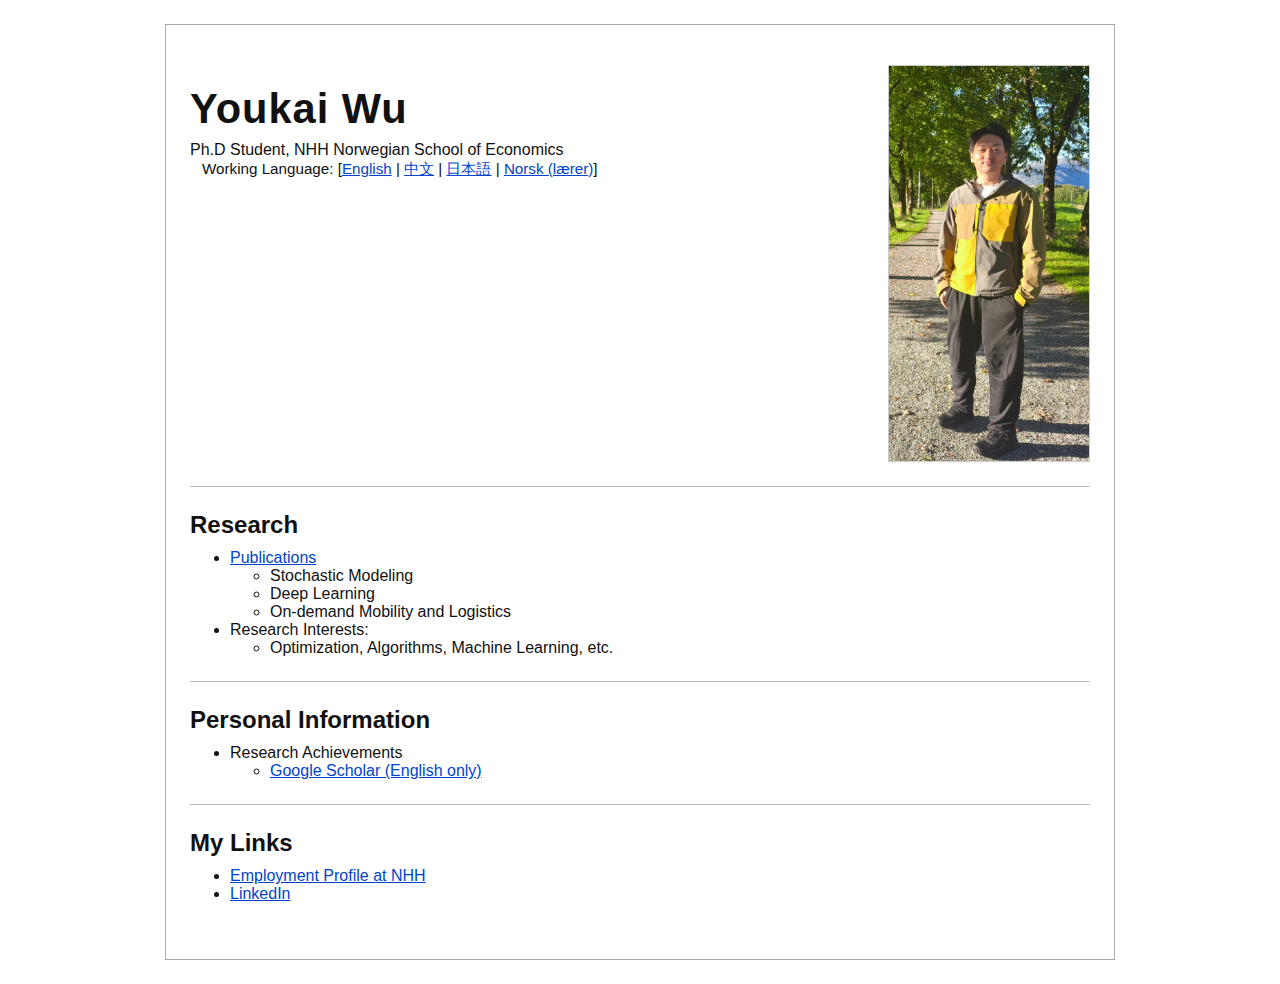
<file: index.html>
<!DOCTYPE html>
<html lang="en">
<head>
    <meta charset="UTF-8">
    <meta name="viewport" content="width=device-width, initial-scale=1.0">
    <title>Youkai Wu's Homepage</title>
    <style>
        body {
            font-family: Arial, Helvetica, sans-serif;
            background: #fff;
            color: #111;
            margin: 24px;
        }
        .container {
            border: 1px solid #aaa;
            background: #fff;
            padding: 32px 24px;
            max-width: 900px;
            margin: 0 auto;
        }
        .header-area {
            display: flex;
            flex-wrap: wrap;
            align-items: flex-start;
            justify-content: space-between;
            margin-bottom: 20px;
        }
        .header-text {
            flex: 1;
            min-width: 300px;
        }
        .header-img {
            width: 200px;      /* 控制宽度 */
            height: auto;      /* 高度自动匹配比例 */
            object-fit: cover; /* 可留或去掉，去掉更自然 */
            border: 1px solid #ccc;
            background: #eee;
            margin-left: 24px;
            margin-top: 8px;
        }
        h1 {
            font-size: 2.6em;
            font-weight: bold;
            margin-bottom: 8px;
            letter-spacing: 1px;
        }
        hr {
            margin: 24px 0;
            border-top: 1px solid #bbb;
            border-bottom: none;
        }
        h2 {
            font-size: 1.5em;
            margin-bottom: 10px;
        }
        ul {
            margin-top: 0;
        }
        .section {
            margin-bottom: 24px;
        }
        a {
            color: #0044cc;
            text-decoration: underline;
        }
        .lang-switch {
            font-size: 0.95em;
            margin-left: 12px;
        }
        .links-title {
            font-weight: bold;
            color: #2200cc;
            font-size: 1.25em;
            text-decoration: underline;
        }
        @media (max-width: 680px) {
            .container {
                padding: 12px 2vw;
            }
            .header-area {
                flex-direction: column;
                align-items: flex-start;
            }
            .header-img {
                margin-left: 0;
                margin-top: 18px;
                width: 100%;
                max-width: 350px;
                height: auto;
            }
        }
    </style>
</head>
<body>
    <div class="container">
        <div class="header-area">
            <div class="header-text">
                <h1>Youkai Wu</h1>
                <div>Ph.D Student, NHH Norwegian School of Economics</div>
                <div class="lang-switch">Working Language: [<a href="index.html">English</a> | <a href="index_Chinese.html">中文</a> | <a href="index_Japanese.html">日本語</a> | <a href="index_Norwegian.html">Norsk (lærer)</a>]</div>
            </div>
            <img class="header-img" src="Profile/Youkai.jpg" alt="Profile/">
        </div>
        <hr>

        <div class="section">
            <h2>Research</h2>
            <ul>
                <li><a href="recent_research.html">Publications</a>
                    <ul>
                        <li>Stochastic Modeling</li>
                        <li>Deep Learning</li>
                        <li>On-demand Mobility and Logistics</li>
                    </ul>
                </li>
                <li>Research Interests:
                    <ul>
                        <li>Optimization, Algorithms, Machine Learning, etc.</li>
                    </ul>
                </li>
            </ul>
        </div>

        <hr>

        <div class="section">
            <h2>Personal Information</h2>
            <ul>
                <li>Research Achievements
                    <ul>
                        <li><a href="https://scholar.google.com/citations?user=KqmBkNoAAAAJ&hl=en&oi=ao" target="_blank">Google Scholar (English only)</a></li>
                    </ul>
                </li>
            </ul>
        </div>

        <hr>

        <div class="section">
            <h2>My Links</h2>
            <ul>
                <li><a href="https://www.nhh.no/en/employees/faculty/youkai-wu/" target="_blank">Employment Profile at NHH</a></li>
                <li><a href="www.linkedin.com/in/youkai-wu-86130b110/" target="_blank">LinkedIn</a></li>
            </ul>
        </div>
    </div>
</body>
</html>
</file>
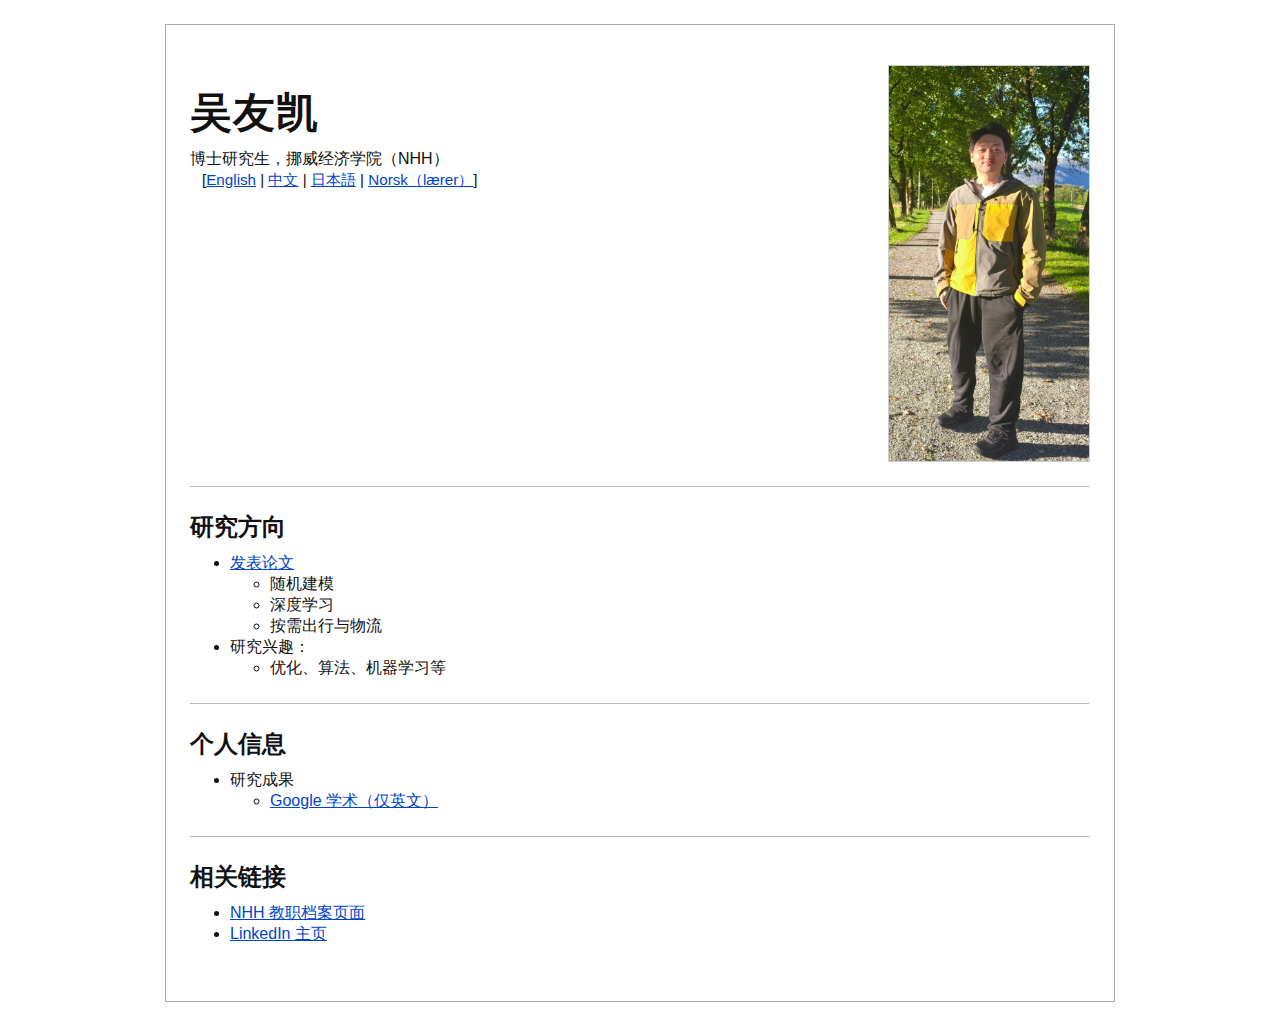
<file: index_Chinese.html>
<!DOCTYPE html>
<html lang="zh">
<head>
    <meta charset="UTF-8">
    <meta name="viewport" content="width=device-width, initial-scale=1.0">
    <title>吴友凯的主页</title>
    <style>
        body {
            font-family: Arial, Helvetica, sans-serif;
            background: #fff;
            color: #111;
            margin: 24px;
        }
        .container {
            border: 1px solid #aaa;
            background: #fff;
            padding: 32px 24px;
            max-width: 900px;
            margin: 0 auto;
        }
        .header-area {
            display: flex;
            flex-wrap: wrap;
            align-items: flex-start;
            justify-content: space-between;
            margin-bottom: 20px;
        }
        .header-text {
            flex: 1;
            min-width: 300px;
        }
        .header-img {
            width: 200px;
            height: auto;
            object-fit: cover;
            border: 1px solid #ccc;
            background: #eee;
            margin-left: 24px;
            margin-top: 8px;
        }
        h1 {
            font-size: 2.6em;
            font-weight: bold;
            margin-bottom: 8px;
            letter-spacing: 1px;
        }
        hr {
            margin: 24px 0;
            border-top: 1px solid #bbb;
            border-bottom: none;
        }
        h2 {
            font-size: 1.5em;
            margin-bottom: 10px;
        }
        ul {
            margin-top: 0;
        }
        .section {
            margin-bottom: 24px;
        }
        a {
            color: #0044cc;
            text-decoration: underline;
        }
        .lang-switch {
            font-size: 0.95em;
            margin-left: 12px;
        }
        .links-title {
            font-weight: bold;
            color: #2200cc;
            font-size: 1.25em;
            text-decoration: underline;
        }
        @media (max-width: 680px) {
            .container {
                padding: 12px 2vw;
            }
            .header-area {
                flex-direction: column;
                align-items: flex-start;
            }
            .header-img {
                margin-left: 0;
                margin-top: 18px;
                width: 100%;
                max-width: 350px;
                height: auto;
            }
        }
    </style>
</head>
<body>
    <div class="container">
        <div class="header-area">
            <div class="header-text">
                <h1>吴友凯</h1>
                <div>博士研究生，挪威经济学院（NHH）</div>
                <div class="lang-switch">
                    [<a href="#">English</a> | <a href="#">中文</a> | <a href="#">日本語</a> | <a href="#">Norsk（lærer）</a>]
                </div>
            </div>
            <img class="header-img" src="Profile/Youkai.jpg" alt="个人照片">
        </div>

        <hr>

        <div class="section">
            <h2>研究方向</h2>
            <ul>
                <li>
                    <a href="recent_research.html">发表论文</a>
                    <ul>
                        <li>随机建模</li>
                        <li>深度学习</li>
                        <li>按需出行与物流</li>
                    </ul>
                </li>
                <li>
                    研究兴趣：
                    <ul>
                        <li>优化、算法、机器学习等</li>
                    </ul>
                </li>
            </ul>
        </div>

        <hr>

        <div class="section">
            <h2>个人信息</h2>
            <ul>
                <li>
                    研究成果
                    <ul>
                        <li><a href="https://scholar.google.com/citations?user=KqmBkNoAAAAJ&hl=en&oi=ao" target="_blank">Google 学术（仅英文）</a></li>
                    </ul>
                </li>
            </ul>
        </div>

        <hr>

        <div class="section">
            <h2>相关链接</h2>
            <ul>
                <li><a href="https://www.nhh.no/en/employees/faculty/youkai-wu/" target="_blank">NHH 教职档案页面</a></li>
                <li><a href="https://www.linkedin.com/in/youkai-wu-86130b110/" target="_blank">LinkedIn 主页</a></li>
            </ul>
        </div>
    </div>
</body>
</html>
</file>
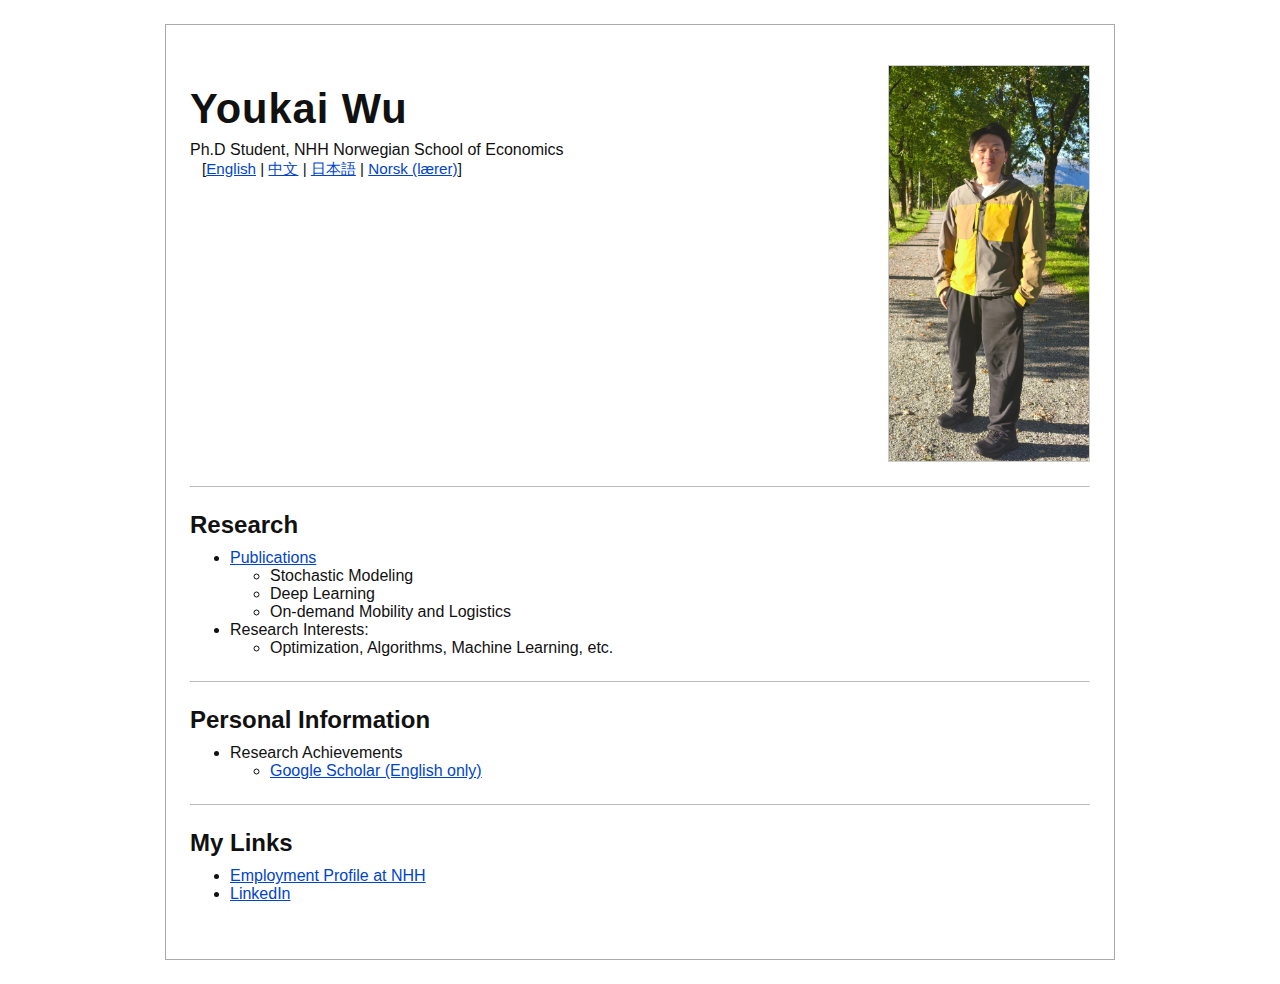
<file: index_English.html>
<!DOCTYPE html>
<html lang="en">
<head>
    <meta charset="UTF-8">
    <meta name="viewport" content="width=device-width, initial-scale=1.0">
    <title>Youkai Wu's Homepage</title>
    <style>
        body {
            font-family: Arial, Helvetica, sans-serif;
            background: #fff;
            color: #111;
            margin: 24px;
        }
        .container {
            border: 1px solid #aaa;
            background: #fff;
            padding: 32px 24px;
            max-width: 900px;
            margin: 0 auto;
        }
        .header-area {
            display: flex;
            flex-wrap: wrap;
            align-items: flex-start;
            justify-content: space-between;
            margin-bottom: 20px;
        }
        .header-text {
            flex: 1;
            min-width: 300px;
        }
        .header-img {
            width: 200px;      /* 控制宽度 */
            height: auto;      /* 高度自动匹配比例 */
            object-fit: cover; /* 可留或去掉，去掉更自然 */
            border: 1px solid #ccc;
            background: #eee;
            margin-left: 24px;
            margin-top: 8px;
        }
        h1 {
            font-size: 2.6em;
            font-weight: bold;
            margin-bottom: 8px;
            letter-spacing: 1px;
        }
        hr {
            margin: 24px 0;
            border-top: 1px solid #bbb;
            border-bottom: none;
        }
        h2 {
            font-size: 1.5em;
            margin-bottom: 10px;
        }
        ul {
            margin-top: 0;
        }
        .section {
            margin-bottom: 24px;
        }
        a {
            color: #0044cc;
            text-decoration: underline;
        }
        .lang-switch {
            font-size: 0.95em;
            margin-left: 12px;
        }
        .links-title {
            font-weight: bold;
            color: #2200cc;
            font-size: 1.25em;
            text-decoration: underline;
        }
        @media (max-width: 680px) {
            .container {
                padding: 12px 2vw;
            }
            .header-area {
                flex-direction: column;
                align-items: flex-start;
            }
            .header-img {
                margin-left: 0;
                margin-top: 18px;
                width: 100%;
                max-width: 350px;
                height: auto;
            }
        }
    </style>
</head>
<body>
    <div class="container">
        <div class="header-area">
            <div class="header-text">
                <h1>Youkai Wu</h1>
                <div>Ph.D Student, NHH Norwegian School of Economics</div>
                <div class="lang-switch">
                    [<a href="#">English</a> | <a href="#">中文</a> | <a href="#">日本語</a> | <a href="#">Norsk (lærer)</a>]
                </div>
            </div>
            <img class="header-img" src="Profile/Youkai.jpg" alt="Profile/">
        </div>
        <hr>

        <div class="section">
            <h2>Research</h2>
            <ul>
                <li><a href="recent_research.html">Publications</a>
                    <ul>
                        <li>Stochastic Modeling</li>
                        <li>Deep Learning</li>
                        <li>On-demand Mobility and Logistics</li>
                    </ul>
                </li>
                <li>Research Interests:
                    <ul>
                        <li>Optimization, Algorithms, Machine Learning, etc.</li>
                    </ul>
                </li>
            </ul>
        </div>

        <hr>

        <div class="section">
            <h2>Personal Information</h2>
            <ul>
                <li>Research Achievements
                    <ul>
                        <li><a href="https://scholar.google.com/citations?user=KqmBkNoAAAAJ&hl=en&oi=ao" target="_blank">Google Scholar (English only)</a></li>
                    </ul>
                </li>
            </ul>
        </div>

        <hr>

        <div class="section">
            <h2>My Links</h2>
            <ul>
                <li><a href="https://www.nhh.no/en/employees/faculty/youkai-wu/" target="_blank">Employment Profile at NHH</a></li>
                <li><a href="www.linkedin.com/in/youkai-wu-86130b110/" target="_blank">LinkedIn</a></li>
            </ul>
        </div>
    </div>
</body>
</html>
</file>
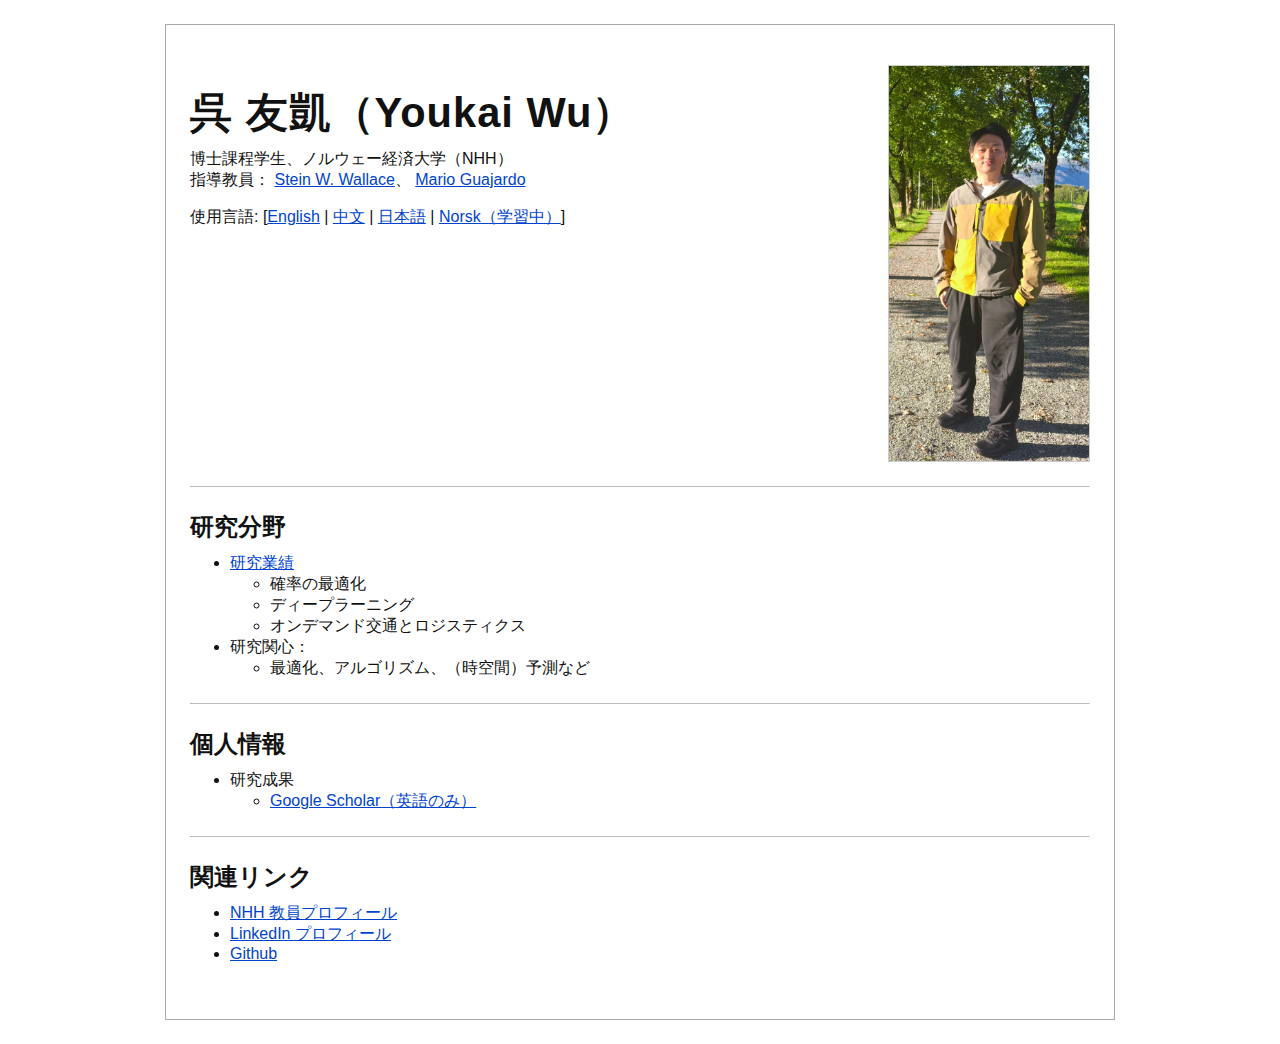
<file: index_Japanese.html>
<!DOCTYPE html>
<html lang="ja">
<head>
    <meta charset="UTF-8">
    <meta name="viewport" content="width=device-width, initial-scale=1.0">
    <title>呉　友凱 のホームページ</title>
    <style>
        body {
            font-family: Arial, Helvetica, sans-serif;
            background: #fff;
            color: #111;
            margin: 24px;
        }
        .container {
            border: 1px solid #aaa;
            background: #fff;
            padding: 32px 24px;
            max-width: 900px;
            margin: 0 auto;
        }
        .header-area {
            display: flex;
            flex-wrap: wrap;
            align-items: flex-start;
            justify-content: space-between;
            margin-bottom: 20px;
        }
        .header-text {
            flex: 1;
            min-width: 300px;
        }
        .header-img {
            width: 200px;
            height: auto;
            object-fit: cover;
            border: 1px solid #ccc;
            background: #eee;
            margin-left: 24px;
            margin-top: 8px;
        }
        h1 {
            font-size: 2.6em;
            font-weight: bold;
            margin-bottom: 8px;
            letter-spacing: 1px;
        }
        hr {
            margin: 24px 0;
            border-top: 1px solid #bbb;
            border-bottom: none;
        }
        h2 {
            font-size: 1.5em;
            margin-bottom: 10px;
        }
        ul {
            margin-top: 0;
        }
        .section {
            margin-bottom: 24px;
        }
        a {
            color: #0044cc;
            text-decoration: underline;
        }
        .lang-switch {
            font-size: 0.95em;
            margin-left: 12px;
        }
        .links-title {
            font-weight: bold;
            color: #2200cc;
            font-size: 1.25em;
            text-decoration: underline;
        }
        @media (max-width: 680px) {
            .container {
                padding: 12px 2vw;
            }
            .header-area {
                flex-direction: column;
                align-items: flex-start;
            }
            .header-img {
                margin-left: 0;
                margin-top: 18px;
                width: 100%;
                max-width: 350px;
                height: auto;
            }
        }
    </style>
</head>
<body>
    <div class="container">
        <div class="header-area">
            <div class="header-text">
                <h1>呉 友凱（Youkai Wu）</h1>
                <div>博士課程学生、ノルウェー経済大学（NHH）</div>
                <div>指導教員：
                    <a href="https://www.nhh.no/en/employees/faculty/stein-w.-wallace">Stein W. Wallace</a>、
                    <a href="https://www.nhh.no/en/employees/faculty/mario-guajardo">Mario Guajardo</a>
                </div>
                <div style="margin-top: 1em;"></div>
                <div>使用言語: [<a href="index.html">English</a> | <a href="index_Chinese.html">中文</a> | <a href="index_Japanese.html">日本語</a> | <a href="index_Norwegian.html">Norsk（学習中）</a>]</div>
            </div>
            <img class="header-img" src="Profile/Youkai.jpg" alt="プロフィール写真">
        </div>

        <hr>

        <div class="section">
            <h2>研究分野</h2>
            <ul>
                <li>
                    <a href="recent_research.html">研究業績</a>
                    <ul>
                        <li>確率の最適化</li>
                        <li>ディープラーニング</li>
                        <li>オンデマンド交通とロジスティクス</li>
                    </ul>
                </li>
                <li>
                    研究関心：
                    <ul>
                        <li>最適化、アルゴリズム、（時空間）予測など</li>
                    </ul>
                </li>
            </ul>
        </div>

        <hr>

        <div class="section">
            <h2>個人情報</h2>
            <ul>
                <li>
                    研究成果
                    <ul>
                        <li><a href="https://scholar.google.com/citations?user=KqmBkNoAAAAJ&hl=en&oi=ao" target="_blank">Google Scholar（英語のみ）</a></li>
                    </ul>
                </li>
            </ul>
        </div>

        <hr>

        <div class="section">
            <h2>関連リンク</h2>
            <ul>
                <li><a href="https://www.nhh.no/en/employees/faculty/youkai-wu/" target="_blank">NHH 教員プロフィール</a></li>
                <li><a href="https://www.linkedin.com/in/youkai-wu-86130b110/" target="_blank">LinkedIn プロフィール</a></li>
                <li><a href="https://github.com/youkaiwujasper?tab=repositories/" target="_blank">Github</a></li>
            </ul>
        </div>
    </div>
</body>
</html>
</file>
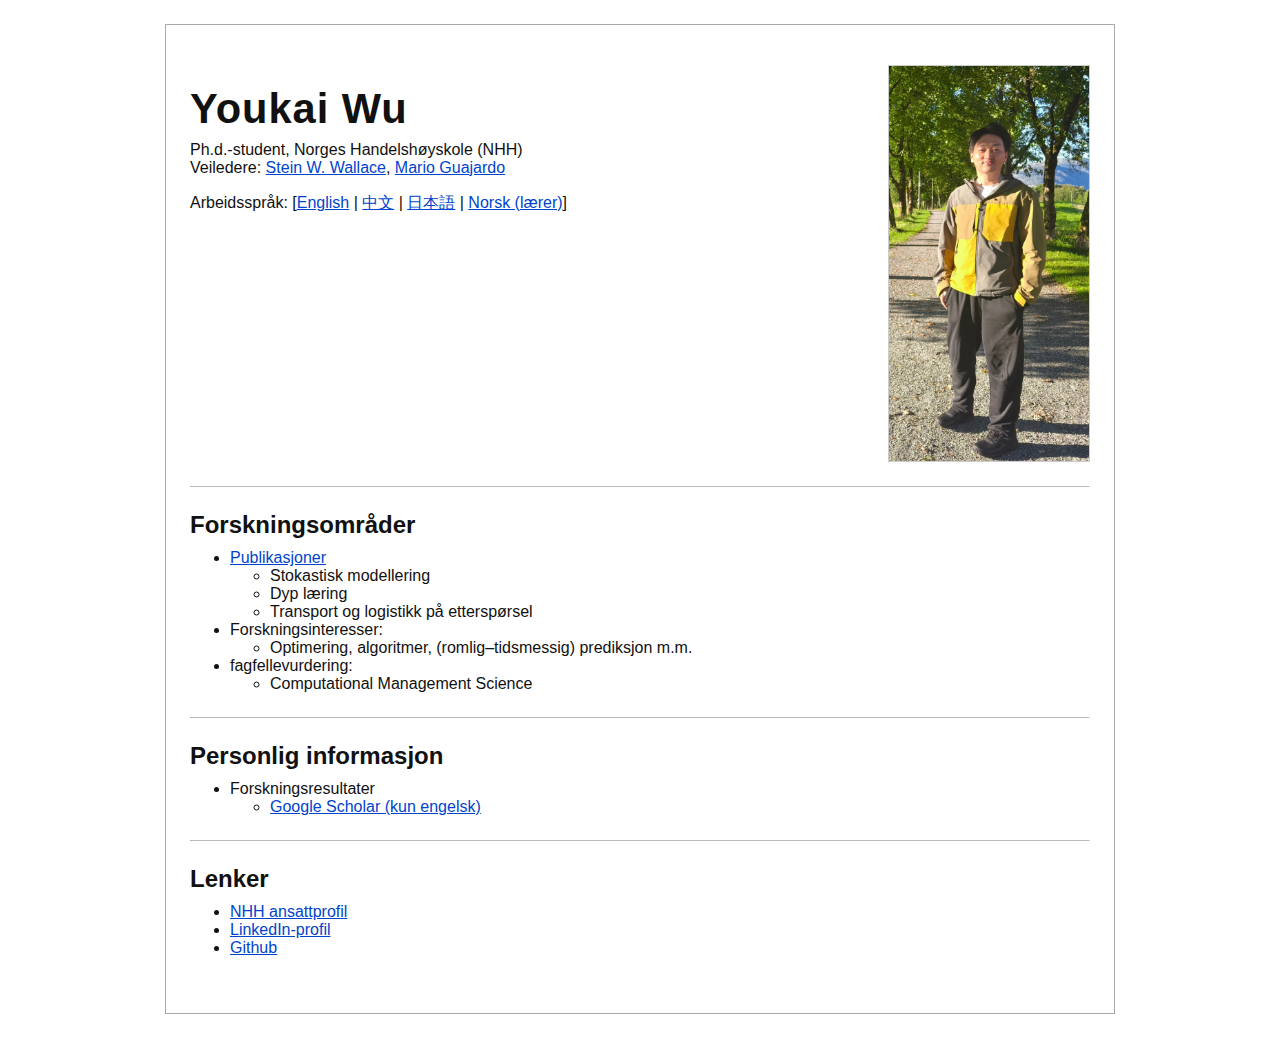
<file: index_Norwegian.html>
<!DOCTYPE html>
<html lang="no">
<head>
    <meta charset="UTF-8">
    <meta name="viewport" content="width=device-width, initial-scale=1.0">
    <title>Youkai Wu – Hjemmeside</title>
    <style>
        body {
            font-family: Arial, Helvetica, sans-serif;
            background: #fff;
            color: #111;
            margin: 24px;
        }
        .container {
            border: 1px solid #aaa;
            background: #fff;
            padding: 32px 24px;
            max-width: 900px;
            margin: 0 auto;
        }
        .header-area {
            display: flex;
            flex-wrap: wrap;
            align-items: flex-start;
            justify-content: space-between;
            margin-bottom: 20px;
        }
        .header-text {
            flex: 1;
            min-width: 300px;
        }
        .header-img {
            width: 200px;
            height: auto;
            object-fit: cover;
            border: 1px solid #ccc;
            background: #eee;
            margin-left: 24px;
            margin-top: 8px;
        }
        h1 {
            font-size: 2.6em;
            font-weight: bold;
            margin-bottom: 8px;
            letter-spacing: 1px;
        }
        hr {
            margin: 24px 0;
            border-top: 1px solid #bbb;
            border-bottom: none;
        }
        h2 {
            font-size: 1.5em;
            margin-bottom: 10px;
        }
        ul {
            margin-top: 0;
        }
        .section {
            margin-bottom: 24px;
        }
        a {
            color: #0044cc;
            text-decoration: underline;
        }
        .lang-switch {
            font-size: 0.95em;
            margin-left: 12px;
        }
        .links-title {
            font-weight: bold;
            color: #2200cc;
            font-size: 1.25em;
            text-decoration: underline;
        }
        @media (max-width: 680px) {
            .container {
                padding: 12px 2vw;
            }
            .header-area {
                flex-direction: column;
                align-items: flex-start;
            }
            .header-img {
                margin-left: 0;
                margin-top: 18px;
                width: 100%;
                max-width: 350px;
                height: auto;
            }
        }
    </style>
</head>
<body>
    <div class="container">
        <div class="header-area">
            <div class="header-text">
                <h1>Youkai Wu</h1>
                <div>Ph.d.-student, Norges Handelshøyskole (NHH)</div>
                <div>Veiledere:
                    <a href="https://www.nhh.no/en/employees/faculty/stein-w.-wallace">Stein W. Wallace</a>,
                    <a href="https://www.nhh.no/en/employees/faculty/mario-guajardo">Mario Guajardo</a>
                </div>
                <div style="margin-top: 1em;"></div>
                <div>Arbeidsspråk: [<a href="index.html">English</a> | <a href="index_Chinese.html">中文</a> | <a href="index_Japanese.html">日本語</a> | <a href="index_Norwegian.html">Norsk (lærer)</a>]</div>
            </div>
            <img class="header-img" src="Profile/Youkai.jpg" alt="Profilbilde">
        </div>

        <hr>

        <div class="section">
            <h2>Forskningsområder</h2>
            <ul>
                <li>
                    <a href="recent_research.html">Publikasjoner</a>
                    <ul>
                        <li>Stokastisk modellering</li>
                        <li>Dyp læring</li>
                        <li>Transport og logistikk på etterspørsel</li>
                    </ul>
                </li>
                <li>
                    Forskningsinteresser:
                    <ul>
                        <li>Optimering, algoritmer, (romlig–tidsmessig) prediksjon m.m.</li>
                    </ul>
                </li>
                <li>fagfellevurdering:
                    <ul>
                        <li>Computational Management Science</li>
                    </ul>
                </li>
            </ul>
        </div>

        <hr>

        <div class="section">
            <h2>Personlig informasjon</h2>
            <ul>
                <li>
                    Forskningsresultater
                    <ul>
                        <li><a href="https://scholar.google.com/citations?user=KqmBkNoAAAAJ&hl=en&oi=ao" target="_blank">Google Scholar (kun engelsk)</a></li>
                    </ul>
                </li>
            </ul>
        </div>

        <hr>

        <div class="section">
            <h2>Lenker</h2>
            <ul>
                <li><a href="https://www.nhh.no/en/employees/faculty/youkai-wu/" target="_blank">NHH ansattprofil</a></li>
                <li><a href="https://www.linkedin.com/in/youkai-wu-86130b110/" target="_blank">LinkedIn-profil</a></li>
                <li><a href="https://github.com/youkaiwujasper?tab=repositories/" target="_blank">Github</a></li>
            </ul>
        </div>
    </div>
</body>
</html>
</file>
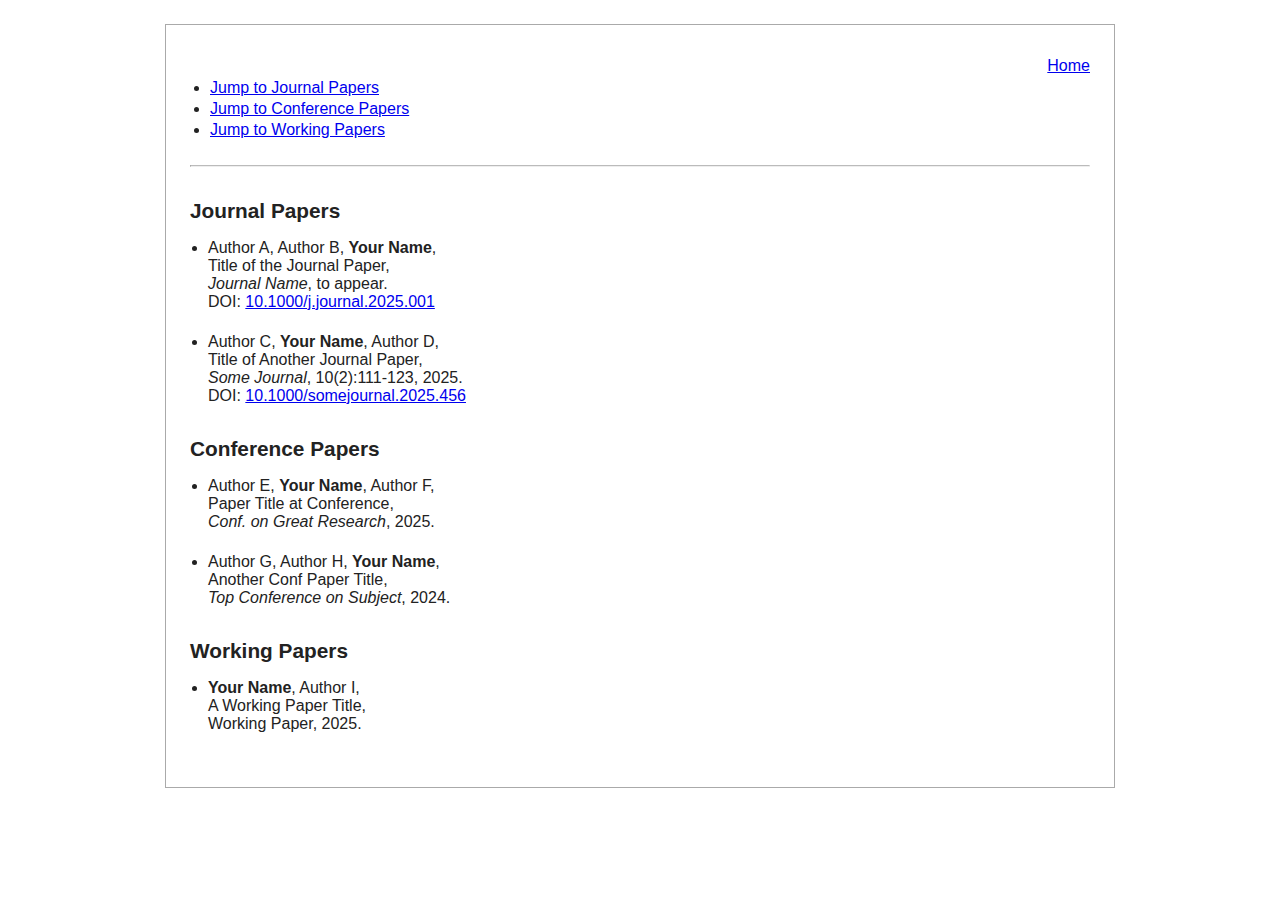
<file: publications.html>
<!DOCTYPE html>
<html lang="en">
<head>
    <meta charset="UTF-8">
    <meta name="viewport" content="width=device-width, initial-scale=1.0">
    <title>Publications</title>
    <style>
        body {
            font-family: Arial, Helvetica, sans-serif;
            background: #fff;
            color: #222;
            margin: 24px;
        }
        .container {
            border: 1px solid #aaa;
            background: #fff;
            padding: 32px 24px;
            max-width: 900px;
            margin: 0 auto;
        }
        .top-right-link {
            text-align: right;
            margin-bottom: 4px;
        }
        .jump-links {
            font-size: 1em;
            margin-bottom: 14px;
        }
        .jump-links ul {
            margin: 0 0 0 20px;
            padding: 0;
        }
        .jump-links li {
            margin-bottom: 3px;
        }
        hr {
            margin: 26px 0 24px 0;
            border-top: 1px solid #bbb;
        }
        h2 {
            font-weight: bold;
            margin-top: 32px;
            margin-bottom: 14px;
            font-size: 1.3em;
        }
        ul.pubs {
            margin-left: 0;
            padding-left: 18px;
        }
        ul.pubs li {
            margin-bottom: 22px;
        }
        @media (max-width: 680px) {
            .container {
                padding: 12px 2vw;
            }
            .top-right-link {
                text-align: left;
            }
        }
    </style>
</head>
<body>
    <div class="container">
        <div class="top-right-link">
            <a href="index.html">Home</a>
        </div>
        <div class="jump-links">
            <ul>
                <li><a href="#journal">Jump to Journal Papers</a></li>
                <li><a href="#conference">Jump to Conference Papers</a></li>
                <li><a href="#working">Jump to Working Papers</a></li>
            </ul>
        </div>
        <hr>
        <h2 id="journal">Journal Papers</h2>
        <ul class="pubs">
            <li>
                Author A, Author B, <b>Your Name</b>,<br>
                Title of the Journal Paper,<br>
                <i>Journal Name</i>, to appear.<br>
                DOI: <a href="#">10.1000/j.journal.2025.001</a>
            </li>
            <li>
                Author C, <b>Your Name</b>, Author D,<br>
                Title of Another Journal Paper,<br>
                <i>Some Journal</i>, 10(2):111-123, 2025.<br>
                DOI: <a href="#">10.1000/somejournal.2025.456</a>
            </li>
        </ul>

        <h2 id="conference">Conference Papers</h2>
        <ul class="pubs">
            <li>
                Author E, <b>Your Name</b>, Author F,<br>
                Paper Title at Conference,<br>
                <i>Conf. on Great Research</i>, 2025.
            </li>
            <li>
                Author G, Author H, <b>Your Name</b>,<br>
                Another Conf Paper Title,<br>
                <i>Top Conference on Subject</i>, 2024.
            </li>
        </ul>

        <h2 id="working">Working Papers</h2>
        <ul class="pubs">
            <li>
                <b>Your Name</b>, Author I,<br>
                A Working Paper Title,<br>
                Working Paper, 2025.
            </li>
        </ul>
    </div>
</body>
</html>
</file>
